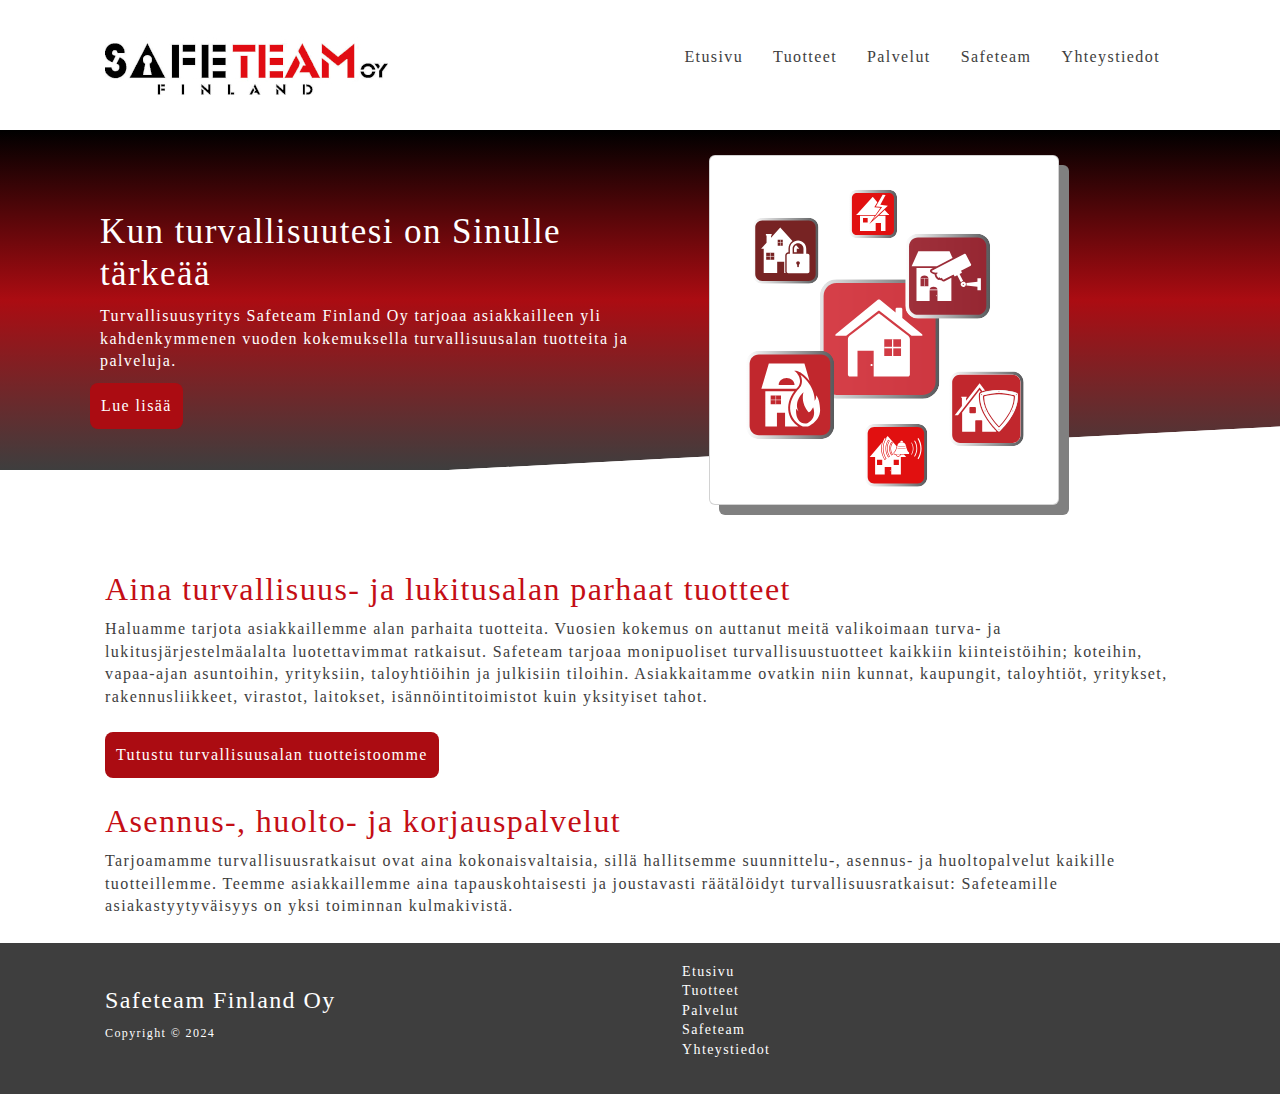
<file: index.html>
<!DOCTYPE html>
<html lang="en">
  <head>
    <meta charset="UTF-8" />
    <meta name="viewport" content="width=device-width, initial-scale=1.0" /> 
    <link href="https://cdn.jsdelivr.net/npm/bootstrap@5.3.3/dist/css/bootstrap.min.css" 
    rel="stylesheet" integrity="sha384-QWTKZyjpPEjISv5WaRU9OFeRpok6YctnYmDr5pNlyT2bRjXh0JMhjY6hW+ALEwIH" 
    crossorigin="anonymous"> 
    <link rel="stylesheet" href="utilities.css" />
    <link rel="stylesheet" href="style.css" />
    <title>Safeteam | Kempeleen Lukko</title>
  </head>
  <body>
    <!--Navbar-->
    <div class="navbar">
      <div class="container flex">
        <p class="logo"><img src="/pictures/Safeteam-logo.jpg" alt="Safeteam logo"></p>        
        <nav>
          <ul>
            <li><a href="index.html">Etusivu</a></li>
            <li><a href="tuotteet.html">Tuotteet</a></li>
            <li><a href="palvelut.html">Palvelut</a></li>
            <li><a href="yritys.html">Safeteam</a></li>
            <li><a href="yhteystiedot.html">Yhteystiedot</a></li>
          </ul>
        </nav>
      </div>
    </div>

    <!--Showcase-->
    <section class="showcase text-valkea">
      <div class="container grid">
        <div class="showcase-text py-5">
          <h1>Kun turvallisuutesi on Sinulle tärkeää</h1>
          <p>
            Turvallisuusyritys Safeteam Finland Oy tarjoaa asiakkailleen yli kahdenkymmenen vuoden kokemuksella 
            turvallisuusalan tuotteita ja palveluja. 
          </p>
          <a href="yritys.html" class="btn">Lue lisää</a>
        </div>
        <div class="showcase-form card" style="box-shadow: 10px 10px grey"><img src="/pictures/House-security-2.svg" alt="Turvalaitteet kuva">    
        </div>
      </div>
    </section>

    <!-- Products -->
    <section class="products">
      <div class="container grid-3">
        <h2 class="text-punainen">Aina turvallisuus- ja lukitusalan parhaat tuotteet</h2>
        <p>
          Haluamme tarjota asiakkaillemme alan parhaita tuotteita. Vuosien kokemus on auttanut meitä 
          valikoimaan turva- ja lukitusjärjestelmäalalta luotettavimmat ratkaisut.     
          Safeteam tarjoaa monipuoliset turvallisuustuotteet kaikkiin kiinteistöihin; koteihin, vapaa-ajan asuntoihin, yrityksiin, 
          taloyhtiöihin ja julkisiin tiloihin. Asiakkaitamme ovatkin niin kunnat, kaupungit, taloyhtiöt, yritykset, rakennusliikkeet, 
          virastot, laitokset, isännöintitoimistot kuin yksityiset tahot.     
        </p>  
        <div class="text-primary my-4">         
          <div>
            <a href="tuotteet.html" class="btn">Tutustu turvallisuusalan tuotteistoomme</a>
          </div>
          
        </div>       
          <h2 class="text-punainen">Asennus-, huolto- ja korjauspalvelut</h2>
          <p>
            Tarjoamamme turvallisuusratkaisut ovat aina kokonaisvaltaisia, sillä hallitsemme suunnittelu-, asennus- ja
            huoltopalvelut kaikille tuotteillemme. Teemme asiakkaillemme aina tapauskohtaisesti ja joustavasti räätälöidyt 
            turvallisuusratkaisut: Safeteamille asiakastyytyväisyys on yksi toiminnan kulmakivistä.
          </p>
          <!-- <div class="container grid-3">  --tämä tulossa sivuille
            <div>
              <a href="yritys.html" class="btn">Asennuspalvelut</a>
            </div>
            <div>
              <a href="yritys.html" class="btn">Alihankintapalvelut</a>
            </div> -->         
        </div> 
      </div>
    </section> 
    
    <!-- Footer -->
    <div class="footer py-1">
      <div class="container grid">
        <div>
          <h4>Safeteam Finland Oy</h4>
          <p>Copyright &copy; 2024</p>
        </div>
        <nav>
          <ul>
            <li><a href="index.html">Etusivu</a></li>
            <li><a href="tuotteet.html">Tuotteet</a></li>
            <li><a href="palvelut.html">Palvelut</a></li>
            <li><a href="yritys.html">Safeteam</a></li>
            <li><a href="yhteystiedot.html">Yhteystiedot</a></li>
          </ul>
        </nav>   
      </div>
    </div>
  </body>
</html>
</file>
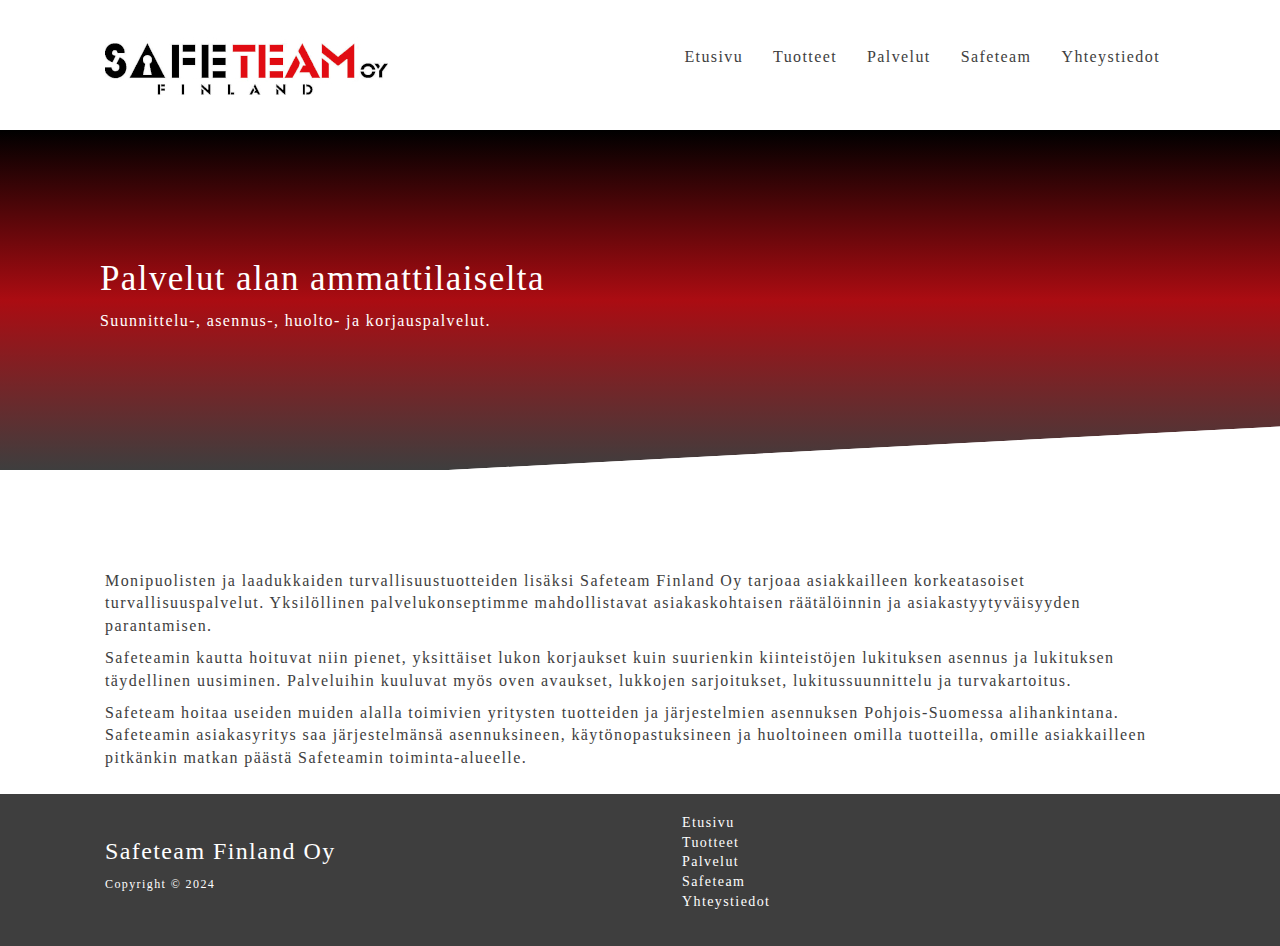
<file: palvelut.html>
<!DOCTYPE html>
<html lang="en">
  <head>
    <meta charset="UTF-8" />
    <meta name="viewport" content="width=device-width, initial-scale=1.0" />   
    <link href="https://cdn.jsdelivr.net/npm/bootstrap@5.3.3/dist/css/bootstrap.min.css" 
    rel="stylesheet" integrity="sha384-QWTKZyjpPEjISv5WaRU9OFeRpok6YctnYmDr5pNlyT2bRjXh0JMhjY6hW+ALEwIH" 
    crossorigin="anonymous"> 
    <link rel="stylesheet" href="utilities.css" />
    <link rel="stylesheet" href="style.css" />
    <title>Safeteam | Kempeleen Lukko</title>
  </head>
  <body>
    <!--Navbar-->
    <div class="navbar">
      <div class="container flex">
        <p class="logo"><img src="/pictures/Safeteam-logo.jpg" alt="Safeteam logo"></p>        
        <nav>
            <ul>
                <li><a href="index.html">Etusivu</a></li>
                <li><a href="tuotteet.html">Tuotteet</a></li>
                <li><a href="palvelut.html">Palvelut</a></li>
                <li><a href="yritys.html">Safeteam</a></li>
                <li><a href="yhteystiedot.html">Yhteystiedot</a></li>
              </ul>
        </nav>
      </div>
    </div>

        <!--Showcase-->
        <section class="showcase text-valkea">
          <div class="container grid">
            <div class="showcase-text py-5">
              <h1>Palvelut alan ammattilaiselta</h1>
              <p>
                Suunnittelu-, asennus-, huolto- ja korjauspalvelut.
              </p>          
            </div>        
          </div>   
        </section>
    
        <section class="products">
          <div class="container grid-3">
              Monipuolisten ja laadukkaiden turvallisuustuotteiden lisäksi Safeteam Finland Oy tarjoaa asiakkailleen 
              korkeatasoiset turvallisuuspalvelut. Yksilöllinen palvelukonseptimme mahdollistavat asiakaskohtaisen 
              räätälöinnin ja asiakastyytyväisyyden parantamisen.   
            </p>  
            <p>Safeteamin kautta hoituvat niin pienet, yksittäiset lukon korjaukset kuin suurienkin kiinteistöjen 
              lukituksen asennus ja lukituksen täydellinen uusiminen. Palveluihin kuuluvat myös oven avaukset, 
              lukkojen sarjoitukset, lukitussuunnittelu ja turvakartoitus.</p>   
            <p>Safeteam hoitaa useiden muiden alalla toimivien yritysten tuotteiden ja järjestelmien asennuksen 
              Pohjois-Suomessa alihankintana. Safeteamin asiakasyritys saa järjestelmänsä asennuksineen, 
              käytönopastuksineen ja huoltoineen omilla tuotteilla, omille asiakkailleen pitkänkin matkan päästä 
              Safeteamin toiminta-alueelle.</p>      
        
          </div>
        </section> 
   
    <!-- Footer -->
    <div class="footer py-1">
      <div class="container grid">
        <div>
          <h4>Safeteam Finland Oy</h4>
          <p>Copyright &copy; 2024</p>
        </div>
        <nav>
          <ul>
            <li><a href="index.html">Etusivu</a></li>
            <li><a href="tuotteet.html">Tuotteet</a></li>
            <li><a href="palvelut.html">Palvelut</a></li>
            <li><a href="yritys.html">Safeteam</a></li>
            <li><a href="yhteystiedot.html">Yhteystiedot</a></li>
          </ul>
        </nav>   
      </div>
    </div>
  </body>
</html>
</file>
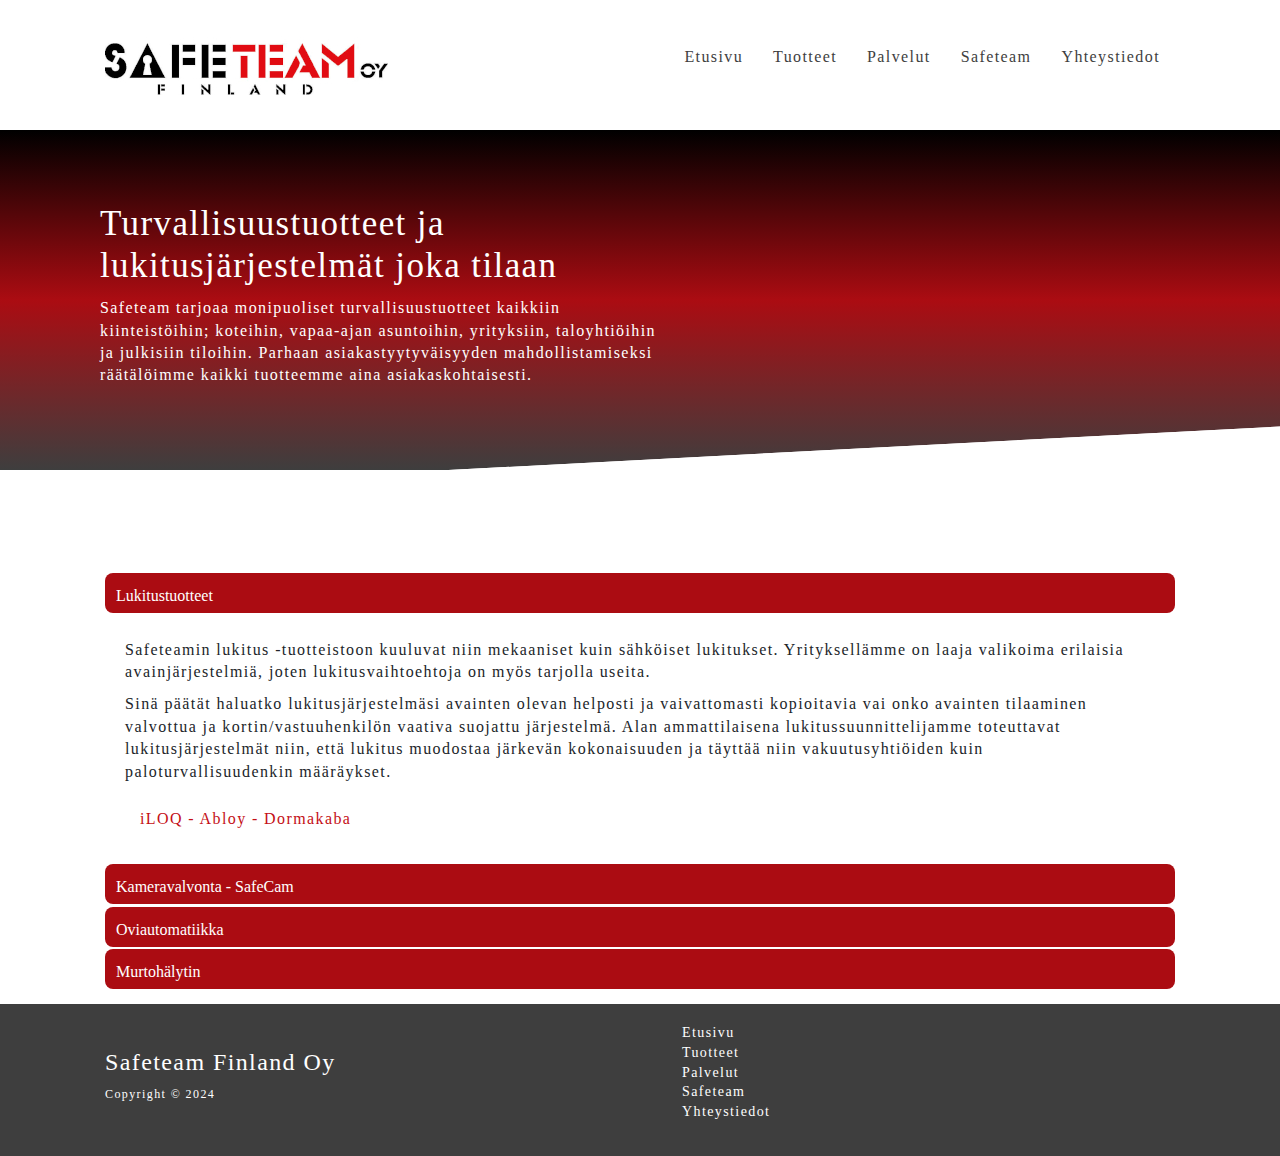
<file: tuotteet.html>
<!DOCTYPE html>
<html lang="en">
  <head>
    <meta charset="UTF-8" />
    <meta name="viewport" content="width=device-width, initial-scale=1.0" />  
    <link href="https://cdn.jsdelivr.net/npm/bootstrap@5.3.3/dist/css/bootstrap.min.css" 
    rel="stylesheet" integrity="sha384-QWTKZyjpPEjISv5WaRU9OFeRpok6YctnYmDr5pNlyT2bRjXh0JMhjY6hW+ALEwIH" 
    crossorigin="anonymous">  
    <link rel="stylesheet" href="utilities.css" />
    <link rel="stylesheet" href="style.css" />
    <title>Safeteam | Kempeleen Lukko</title>
  </head>
  <body>
    <!--Navbar-->
    <div class="navbar">
      <div class="container flex">
        <p class="logo"><img src="/pictures/Safeteam-logo.jpg" alt="Safeteam logo"></p>        
        <nav>
          <ul>
            <li><a href="index.html">Etusivu</a></li>
            <li><a href="tuotteet.html">Tuotteet</a></li>
            <li><a href="palvelut.html">Palvelut</a></li>
            <li><a href="yritys.html">Safeteam</a></li>
            <li><a href="yhteystiedot.html">Yhteystiedot</a></li>
          </ul>
        </nav>
      </div>
    </div>

    <section class="showcase text-valkea">
      <div class="container grid">
        <div class="showcase-text py-5">
          <h1>Turvallisuustuotteet ja lukitusjärjestelmät joka tilaan</h1>
          <p>
            Safeteam tarjoaa monipuoliset turvallisuustuotteet kaikkiin kiinteistöihin; koteihin, vapaa-ajan asuntoihin, yrityksiin, taloyhtiöihin ja julkisiin 
            tiloihin. Parhaan asiakastyytyväisyyden mahdollistamiseksi räätälöimme kaikki tuotteemme aina asiakaskohtaisesti.
          </p>          
        </div>        
      </div>   
    </section>

    <!--accordion-->
    <section class="products">
      <div class="container grid-3">
        <div class="accordion" id="chapters">
          <div class="accordion-item" style="border: none">
            <h2 class="accordion-header" id="heading-1">
              <button class="btn" style="width: 100%; height: 40px; text-align: left;" type="button" data-bs-toggle="collapse"
              data-bs-target="#chapter-1" aria-expanded="true" aria-controls="chapter-1">
                  Lukitustuotteet
              </button>
            </h2> 
            <div id="chapter-1" class="accordion-collapse collapse show"
            aria-labelledby="heading-1" data-bs-parent="#chapters">
                  <div class="accordion-body">
                    <p>Safeteamin lukitus -tuotteistoon kuuluvat niin mekaaniset kuin sähköiset lukitukset. Yrityksellämme on laaja valikoima erilaisia 
                      avainjärjestelmiä, joten lukitusvaihtoehtoja on myös tarjolla useita.</p>
                    <p>Sinä päätät haluatko lukitusjärjestelmäsi avainten olevan helposti ja vaivattomasti kopioitavia vai onko avainten tilaaminen valvottua 
                      ja kortin/vastuuhenkilön vaativa suojattu järjestelmä. Alan ammattilaisena lukitussuunnittelijamme toteuttavat lukitusjärjestelmät niin, 
                      että lukitus muodostaa järkevän kokonaisuuden ja täyttää niin vakuutusyhtiöiden kuin paloturvallisuudenkin määräykset.</p>                       
     <!--Tähän tulossa logot kuvana lukkomerkeiltä ja niistä linkki niiden sivuille -->
                      <p class="container text-punainen">iLOQ - Abloy - Dormakaba</p>  
                  </div>
              </div>
          </div>
          <div class="accordion-item" style="border: none;">
              <h2 class="accordion-header" id="heading-2">
                <button class="btn" style="width: 100%; height: 40px; text-align: left;" type="button" data-bs-toggle="collapse"
              data-bs-target="#chapter-2" aria-expanded="true" aria-controls="chapter-2">
                  Kameravalvonta - SafeCam
              </button>
              </h2> 
              <div id="chapter-2" class="accordion-collapse collapse"
              aria-labelledby="heading-1" data-bs-parent="#chapters">
                  <div class="accordion-body">
                      <p>Lorem, ipsum dolor sit amet consectetur adipisicing elit. 
                      Esse est tempora nihil exercitationem libero sequi corporis quo. 
                      Ullam aperiam omnis iure, sunt harum ipsum nostrum.</p> 
                      <p>Lorem ipsum dolor sit amet, consectetur adipisicing elit. 
                      Sequi quas expedita velit dolores reiciendis ab reprehenderit, 
                      magnam nulla, voluptatibus earum voluptas facere beatae culpa 
                      delectus exercitationem tenetur dicta nesciunt quae cumque sint 
                      quod eaque. Earum illum asperiores error facere dolor.</p>
                  </div>
              </div>
          </div>
          <div class="accordion-item" style="border: none;">
              <h2 class="accordion-header" id="heading-3">
                <button class="btn" style="width: 100%; height: 40px; text-align: left;" type="button" data-bs-toggle="collapse"
              data-bs-target="#chapter-3" aria-expanded="true" aria-controls="chapter-3">
                  Oviautomatiikka 
              </button>
              </h2> 
              <div id="chapter-3" class="accordion-collapse collapse"
              aria-labelledby="heading-1" data-bs-parent="#chapters">
                  <div class="accordion-body">
                      <p>Lorem, ipsum dolor sit amet consectetur adipisicing elit. 
                      Esse est tempora nihil exercitationem libero sequi corporis quo. 
                      Ullam aperiam omnis iure, sunt harum ipsum nostrum.</p> 
                      <p>Lorem ipsum dolor sit amet, consectetur adipisicing elit. 
                      Sequi quas expedita velit dolores reiciendis ab reprehenderit, 
                      magnam nulla, voluptatibus earum voluptas facere beatae culpa 
                      delectus exercitationem tenetur dicta nesciunt quae cumque sint 
                      quod eaque. Earum illum asperiores error facere dolor.</p>
                  </div>
              </div>
          </div>
          <div class="accordion-item" style="border: none;">
              <h2 class="accordion-header" id="heading-4">
                <button class="btn" style="width: 100%; height: 40px; text-align: left;" type="button" data-bs-toggle="collapse"
              data-bs-target="#chapter-4" aria-expanded="true" aria-controls="chapter-4">
                  Murtohälytin                
              </button>
              </h2> 
              <div id="chapter-4" class="accordion-collapse collapse"
              aria-labelledby="heading-1" data-bs-parent="#chapters">
                  <div class="accordion-body">
                      <p>Lorem, ipsum dolor sit amet consectetur adipisicing elit. 
                      Esse est tempora nihil exercitationem libero sequi corporis quo. 
                      Ullam aperiam omnis iure, sunt harum ipsum nostrum.</p> 
                      <p>Lorem ipsum dolor sit amet, consectetur adipisicing elit. 
                      Sequi quas expedita velit dolores reiciendis ab reprehenderit, 
                      magnam nulla, voluptatibus earum voluptas facere beatae culpa 
                      delectus exercitationem tenetur dicta nesciunt quae cumque sint 
                      quod eaque. Earum illum asperiores error facere dolor.</p>
                  </div>
              </div>
          </div>  
      </div>
    </div>
  </section>
    <!-- Footer -->
    <div class="footer py-1">
      <div class="container grid">
        <div>
          <h4>Safeteam Finland Oy</h4>
          <p>Copyright &copy; 2024</p>
        </div>
        <nav>
          <ul>
            <li><a href="index.html">Etusivu</a></li>
            <li><a href="tuotteet.html">Tuotteet</a></li>
            <li><a href="palvelut.html">Palvelut</a></li>
            <li><a href="yritys.html">Safeteam</a></li>
            <li><a href="yhteystiedot.html">Yhteystiedot</a></li>
          </ul>
        </nav>   
      </div>
    </div>
  <script src="https://cdn.jsdelivr.net/npm/bootstrap@5.3.3/dist/js/bootstrap.bundle.min.js" 
    integrity="sha384-YvpcrYf0tY3lHB60NNkmXc5s9fDVZLESaAA55NDzOxhy9GkcIdslK1eN7N6jIeHz" 
    crossorigin="anonymous">
  </script>    
   
  </body>
</html>
</file>
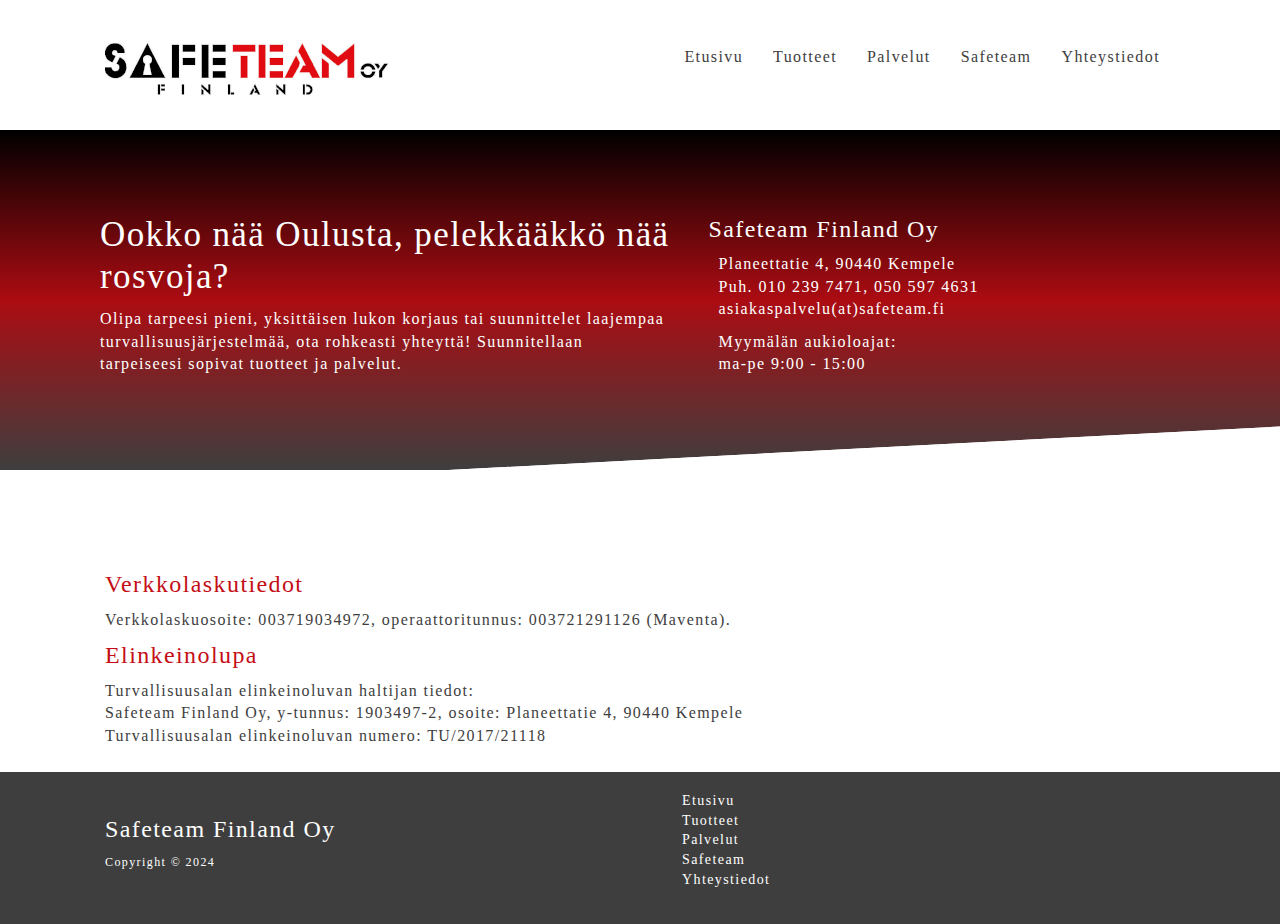
<file: yhteystiedot.html>
<!DOCTYPE html>
<html lang="en">
  <head>
    <meta charset="UTF-8" />
    <meta name="viewport" content="width=device-width, initial-scale=1.0" />   
    <link href="https://cdn.jsdelivr.net/npm/bootstrap@5.3.3/dist/css/bootstrap.min.css" 
    rel="stylesheet" integrity="sha384-QWTKZyjpPEjISv5WaRU9OFeRpok6YctnYmDr5pNlyT2bRjXh0JMhjY6hW+ALEwIH" 
    crossorigin="anonymous"> 
    <link rel="stylesheet" href="utilities.css" />
    <link rel="stylesheet" href="style.css" />
    <title>Safeteam | Kempeleen Lukko</title>
  </head>
  <body>
    <!--Navbar-->
    <div class="navbar">
      <div class="container flex">
        <p class="logo"><img src="/pictures/Safeteam-logo.jpg" alt="Safeteam logo"></p>        
        <nav>
          <ul>
            <li><a href="index.html">Etusivu</a></li>
            <li><a href="tuotteet.html">Tuotteet</a></li>
            <li><a href="palvelut.html">Palvelut</a></li>
            <li><a href="yritys.html">Safeteam</a></li>
            <li><a href="yhteystiedot.html">Yhteystiedot</a></li>
          </ul>
        </nav>
      </div>
    </div>

    <section class="showcase text-valkea">
      <div class="container grid">
        <div class="showcase-text py-5">
          <h1>Ookko nää Oulusta, pelekkääkkö nää rosvoja?</h1>
          <p>
            Olipa tarpeesi pieni, yksittäisen lukon korjaus tai suunnittelet laajempaa turvallisuusjärjestelmää,
            ota rohkeasti yhteyttä! Suunnitellaan tarpeiseesi sopivat tuotteet ja palvelut. 
          </p>          
        </div>
        <div class="text-valkea">   
          <h4>Safeteam Finland Oy</h4> 
          <p>Planeettatie 4, 90440 Kempele <br>
            Puh. 010 239 7471, 050 597 4631 <br>
            asiakaspalvelu(at)safeteam.fi</p>
          <p>Myymälän aukioloajat: <br>
            ma-pe 9:00 - 15:00</p>  
        </div>
      </div>
    </section>

    <section class="products">
      <div class="container grid-3">
        <h4 class="text-punainen">Verkkolaskutiedot</h4>
        <p>
          Verkkolaskuosoite: 003719034972, operaattoritunnus: 003721291126 (Maventa).     
        </p> 
        
        <h4 class="text-punainen">Elinkeinolupa</h4>
        <p>
          Turvallisuusalan elinkeinoluvan haltijan tiedot: <br>
          Safeteam Finland Oy, y-tunnus: 1903497-2, osoite: Planeettatie 4, 90440 Kempele <br>
          Turvallisuusalan elinkeinoluvan numero: TU/2017/21118
          </p>              
      </div>
    </section> 

    <!-- Footer -->
    <div class="footer py-1">
      <div class="container grid">
        <div>
          <h4>Safeteam Finland Oy</h4>
          <p>Copyright &copy; 2024</p>
        </div>
        <nav>
          <ul>
            <li><a href="index.html">Etusivu</a></li>
            <li><a href="tuotteet.html">Tuotteet</a></li>
            <li><a href="palvelut.html">Palvelut</a></li>
            <li><a href="yritys.html">Safeteam</a></li>
            <li><a href="yhteystiedot.html">Yhteystiedot</a></li>
          </ul>
        </nav>   
      </div>
    </div>
  </body>
</html>
</file>
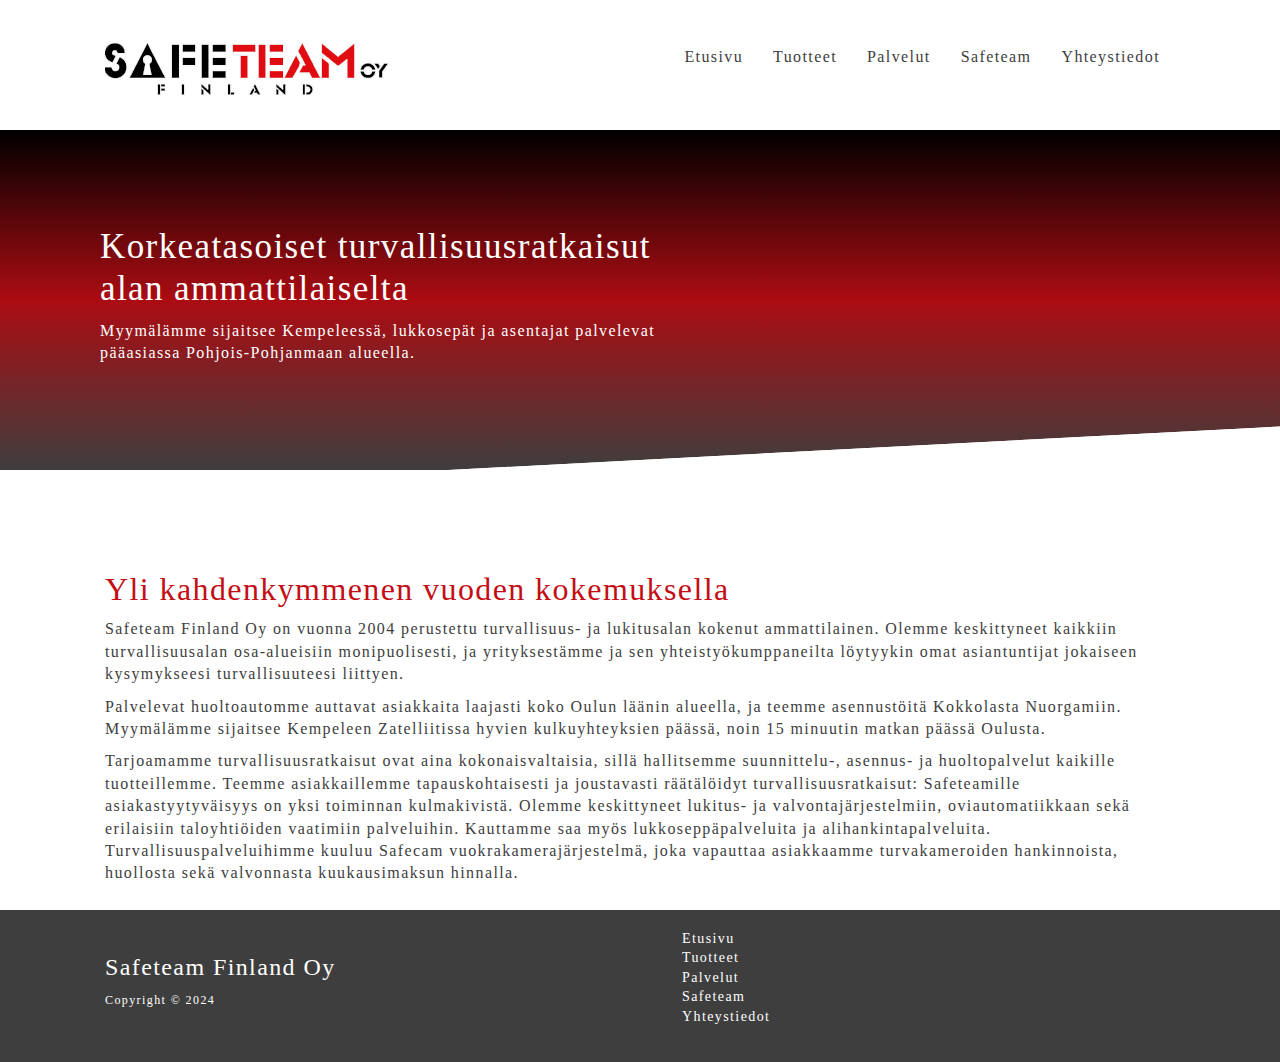
<file: yritys.html>
<!DOCTYPE html>
<html lang="en">
  <head>
    <meta charset="UTF-8" />
    <meta name="viewport" content="width=device-width, initial-scale=1.0" />   
    <link href="https://cdn.jsdelivr.net/npm/bootstrap@5.3.3/dist/css/bootstrap.min.css" 
    rel="stylesheet" integrity="sha384-QWTKZyjpPEjISv5WaRU9OFeRpok6YctnYmDr5pNlyT2bRjXh0JMhjY6hW+ALEwIH" 
    crossorigin="anonymous"> 
    <link rel="stylesheet" href="utilities.css" />
    <link rel="stylesheet" href="style.css" />
    <title>Safeteam | Kempeleen Lukko</title>
  </head>
  <body>
    <!--Navbar-->
    <div class="navbar">
      <div class="container flex">
        <p class="logo"><img src="/pictures/Safeteam-logo.jpg" alt="Safeteam logo"></p>        
        <nav>
            <ul>
                <li><a href="index.html">Etusivu</a></li>
                <li><a href="tuotteet.html">Tuotteet</a></li>
                <li><a href="palvelut.html">Palvelut</a></li>
                <li><a href="yritys.html">Safeteam</a></li>
                <li><a href="yhteystiedot.html">Yhteystiedot</a></li>
              </ul>
        </nav>
      </div>
    </div>
    <!--Showcase-->
    <section class="showcase text-valkea">
      <div class="container grid">
        <div class="showcase-text py-5">
          <h1>Korkeatasoiset turvallisuusratkaisut alan ammattilaiselta</h1>
          <p>
            Myymälämme sijaitsee Kempeleessä, lukkosepät ja asentajat palvelevat pääasiassa Pohjois-Pohjanmaan alueella.
          </p>          
        </div>        
      </div>   
    </section>

    <section class="products">
      <div class="container grid-3">
        <h2 class="text-punainen">Yli kahdenkymmenen vuoden kokemuksella</h2>
        <p>
          Safeteam Finland Oy on vuonna 2004 perustettu turvallisuus- ja lukitusalan kokenut ammattilainen. Olemme keskittyneet 
          kaikkiin turvallisuusalan osa-alueisiin monipuolisesti, ja yrityksestämme ja sen yhteistyökumppaneilta löytyykin omat asiantuntijat jokaiseen 
          kysymykseesi turvallisuuteesi liittyen.     
        </p>         
        <p>
          Palvelevat huoltoautomme auttavat asiakkaita laajasti koko 
          Oulun läänin alueella, ja teemme asennustöitä Kokkolasta Nuorgamiin. Myymälämme sijaitsee Kempeleen Zatelliitissa hyvien 
          kulkuyhteyksien päässä, noin 15 minuutin matkan päässä Oulusta.
        </p>
        <p>Tarjoamamme turvallisuusratkaisut ovat aina kokonaisvaltaisia, sillä hallitsemme suunnittelu-, asennus- ja huoltopalvelut kaikille tuotteillemme. 
            Teemme asiakkaillemme tapauskohtaisesti ja joustavasti räätälöidyt turvallisuusratkaisut: Safeteamille asiakastyytyväisyys on yksi toiminnan 
            kulmakivistä. Olemme keskittyneet lukitus- ja valvontajärjestelmiin, oviautomatiikkaan sekä erilaisiin taloyhtiöiden vaatimiin palveluihin. 
            Kauttamme saa myös lukkoseppäpalveluita ja alihankintapalveluita. Turvallisuuspalveluihimme kuuluu Safecam vuokrakamerajärjestelmä, joka vapauttaa 
            asiakkaamme turvakameroiden hankinnoista, huollosta sekä valvonnasta kuukausimaksun hinnalla.  
        </p>  
      </div>
    </section> 

    <!-- Footer -->
    <div class="footer py-1">
      <div class="container grid">
        <div>
          <h4>Safeteam Finland Oy</h4>
          <p>Copyright &copy; 2024</p>
        </div>
        <nav>
          <ul>
            <li><a href="index.html">Etusivu</a></li>
            <li><a href="tuotteet.html">Tuotteet</a></li>
            <li><a href="palvelut.html">Palvelut</a></li>
            <li><a href="yritys.html">Safeteam</a></li>
            <li><a href="yhteystiedot.html">Yhteystiedot</a></li>
          </ul>
        </nav>   
      </div>
    </div>
  </body>
</html>
</file>
<file: utilities.css>
.container {
    max-width: 1100px;
    margin: 0 auto;
    overflow: auto;
    padding: 15px;
  }

  .logo {
    size: 100%;    
  }
  
  .btn {
    display: inline-block;
    padding: 10px 10px;
    cursor: pointer;   
    color: var(--valkea-color);
    background-color: var(--tummapunainen-color);
    border-radius: 8px;
  }
    
  .btn:hover {
    transform: scale(0.98);
    color: var(--valkea-color);
    background-color: var(--tumma-color);
  }  

  .btn_2 {
    display: inline-block;
    padding: 10px 10px;
    cursor: pointer;   
    color: var(--valkea-color);
    background-color: var(--tumma-color);
    border-radius: 8px;
  }
    
  .btn_2:hover {
    transform: scale(0.8);
    color: var(--valkea-color);
    background-color: var(--punainen-color);
  }  

  /* Background colors */
  .bg-tumma {
    background-color: var(--tumma-color);  
  }
  
  .bg-valkea {
    background-color: var(--valkea-color);
  }
  
 .bg-vaalea {
    background-color: var(--vaalea-color);
  }
  
  .bg-tummapunainen {
    background-color: var(--tummapunainen-color);    
  }

  .bg-punainen {
    background-color: var(--punainen-color);
  }
  
  /* Text colors */
  .text-tumma {
    color: var(--tumma-color);
  }
  
  .text-valkea {
    color: var(--valkea-color);
  }
  
 .text-vaalea {
    color: var(--vaalea-color);
  }
  
  .text-tummapunainen {
    color: var(--tummapunainen-color);    
  }

  .text-punainen {
    color: var(--punainen-color);
  }
  /* Text sizes */
  .lead {
    font-size: 20px;
  }
  
  .sm {
    font-size: 1rem;
  }
  
  .md {
    font-size: 2rem;
  }
  
  .lg {
    font-size: 3rem;
  }
  
  .xl {
    font-size: 4rem;
  }
  
  .text-center {
    text-align: center;
  }
  
  /* Alert */
  .alert {
    background-color: var(--light-color);
    padding: 10px 20px;
    font-weight: bold;
    margin: 15px o;
  }
   
  .flex {
    display: flex;
    justify-content: center;
    align-items: center;
    height: 100%;
  }
  
  .grid {
    display: grid;
    grid-template-columns: repeat(2, 1fr);
    gap: 20px;
    justify-content: center;
    align-items: center;
    height: 100%;
  }
  
  .grid-3 {
    grid-template-columns: repeat(3, 1fr);
  }
  
  /* Margin */
  .my-1 {
    margin: 1rem 0;
  }
  
  .my-2 {
    margin: 1.5rem 0;
  }
  
  .my-3 {
    margin: 2rem 0;
  }
  
  .my-4 {
    margin: 3rem 0;
  }
  
  .my-5 {
    margin: 4rem 0;
  }
  
  .m-1 {
    margin: 1rem;
  }
  
  .m-2 {
    margin: 1.5rem;
  }
  
  .m-3 {
    margin: 2rem;
  }
  
  .m-4 {
    margin: 3rem;
  }
  
  .m-5 {
    margin: 4rem;
  }
  
  /* Padding */
  .py-1 {
    padding: 1rem 0;
  }
  
  .py-2 {
    padding: 1.5rem 0;
  }
  
  .py-3 {
    padding: 2rem 0;
  }
  
  .py-4 {
    padding: 3rem 0;
  }
  
  .py-5 {
    padding: 4rem 0;
  }
  
  .p-1 {
    padding: 1rem;
  }
  
  .p-2 {
    padding: 1.5rem;
  }
  
  .p-3 {
    padding: 2rem;
  }
  
  .p-4 {
    padding: 3rem;
  }
  
  .p-5 {
    padding: 4rem;
  }
</file>
<file: style.css>
:root {
    --tumma-color: #3e3e3e; 
    --valkea-color: #ffffff; 
    --tummapunainen-color: #ab0c12; 
    --vaalea-color: #b2b4b4; 
    --punainen-color: #c40e15; 
  }

* {
    box-sizing: border-box;
    padding: 0;
    margin: 0;
}

body {
    font-family: Tahoma;   
    letter-spacing: 1.4px;
    line-height: 1.4;
}

ul {
    list-style-type: none;
}

a {
    text-decoration: none;
}

p {
    margin: 10px 0;
}

img {
    width: 100%;
}

.hidden {
    visibility: hidden;
    height: 0;
}

/* Navbar */
.navbar {    
    background-color: var(--valkea-color);
    height: 130px;
}

.navbar ul {
    display: flex;
}

.navbar a {
  color: var(--tumma-color);
  padding: 10px;
  margin: 0 5px;
}

.navbar a:hover {
  border-bottom: 3px #c40e15 solid;
}

.navbar .flex {
  justify-content: space-between;
}

/* Showcase */
.showcase {
  height: 340px;
  /*
  testattavia vaihtoehtoja:
  background: radial-gradient(circle at 100%, #3e3e3e, #3e3e3e 50%, #3e3e3e 40%, #ab0c12 75%);
  background: radial-gradient(circle at 100%, #3e3e3e, #3e3e3e 88%, #3e3e3e 40%, #ab0c12 75%);
  background: linear-gradient(0.25turn, #3e3e3e, #ab0c12, black);*/
  background: linear-gradient(1turn, #3e3e3e, #ab0c12, black);
  color: var(--valkea-color);
  position: relative;
}

.showcase_s {
  height: 280px;
  /*background: radial-gradient(circle at 100%, #3e3e3e, #3e3e3e 50%, #3e3e3e 40%, #ab0c12 75%);*/
  /*background: radial-gradient(circle at 100%, #3e3e3e, #3e3e3e 88%, #3e3e3e 40%, #ab0c12 75%);*/
  /*background: linear-gradient(0.25turn, #3e3e3e, #ab0c12, black);*/
  background: linear-gradient(1turn, #3e3e3e, #ab0c12, black);
  color: var(--valkea-color);
  position: relative;
}

.showcase h1 {
  font-size: 35px;  
  margin-left:10px;  
}

.showcase p {
  margin: 10px;
}

.showcase .grid {
  grid-template-columns: 55% 45%;
  gap: 30px;
  overflow: visible;
}

.showcase-text {
  animation: slideInFromLeft 1s ease-in; 
}

.showcase_s-text {
  animation: slideInFromLeft 1s ease-in;
}

.showcase-form {
  position: relative;
  top:10px;
  height: 350px;
  width: 350px;
  padding: 20px;
  z-index: 100;
  animation: slideInFromRight 1s ease-in;
}

.showcase::before,
.showcase::after {
  content: "";
  position: absolute;
  height: 75px;
  bottom: -65px;
  right: 0;
  left: 0;
  background-color: var(--valkea-color);
  transform: skewY(-3deg);
  -webkit-transform: skewY(-3deg);
  -moz-transform: skewY(-3deg);
  -ms-transform: skewY(-3deg);
}

/* Products */
.products {
  padding-top: 85px;
  color: var(--tumma-color);
  /*animation: slideInFromBottom 1s ease-in;*/
}

.products_s {
  padding-top: 20px;
  color: var(--tumma-color);  
  /*animation: slideInFromBottom 1s ease-in;*/
}
.products-heading {
  max-width: 500px;  
  margin: auto;
}

.products .grid h2 {
  font-size: 35px; 
}

.products .grid p {
  font-size: 20px; 
}

/* Footer */
.footer {
  background-color: var(--tumma-color);
  color: white;
  position: relative;  
}

.footer ul {
  font-size: 14px;
}

.footer p {
  font-size: 12px;
}

.footer a {
  color: white;  
  background-color: bg-primary;
}

.footer a:hover {
  border-bottom: 3px #c40e15 solid;
}

/* Animation */
@keyframes slideInFromLeft {
  0% {
    transform: translateX(-100%);
  }

  100% {
    transform: translateX(0);
  }
}

@keyframes slideInFromRight {
  0% {
    transform: translateX(100%);
  }

  100% {
    transform: translateX(0);
  }
}

@keyframes slideInFromTop {
  0% {
    transform: translateY(-100%);
  }

  100% {
    transform: translateX(0);
  }
}

@keyframes slideInFromBottom {
  0% {
    transform: translateY(100%);
  }

  100% {
    transform: translateX(0);
  }
}

/* Tablets and under */
@media (max-width: 768px) {
  .grid,
  .showcase .grid,  
  .docs-main .grid {
    grid-template-columns: 1fr;
    grid-template-rows: 1fr;
  }

  .showcase {
    height: auto;    
  }

  .showcase-text {
    text-align: center;
    margin-top: 40px;   
    animation: slideInFromTop 1s ease-in;
  }

  .showcase-form {
    justify-self: center;
    margin: auto;
    animation: slideInFromBottom 1s ease-in;
  } 
}

/* Mobile */
@media (max-width: 600px) {

  .navbar {
    height: 120px;       
  }

  .navbar .flex {
    flex-direction: row;
  }
  
  .navbar ul {
    font-size: 8px
    
  }
}
</file>
